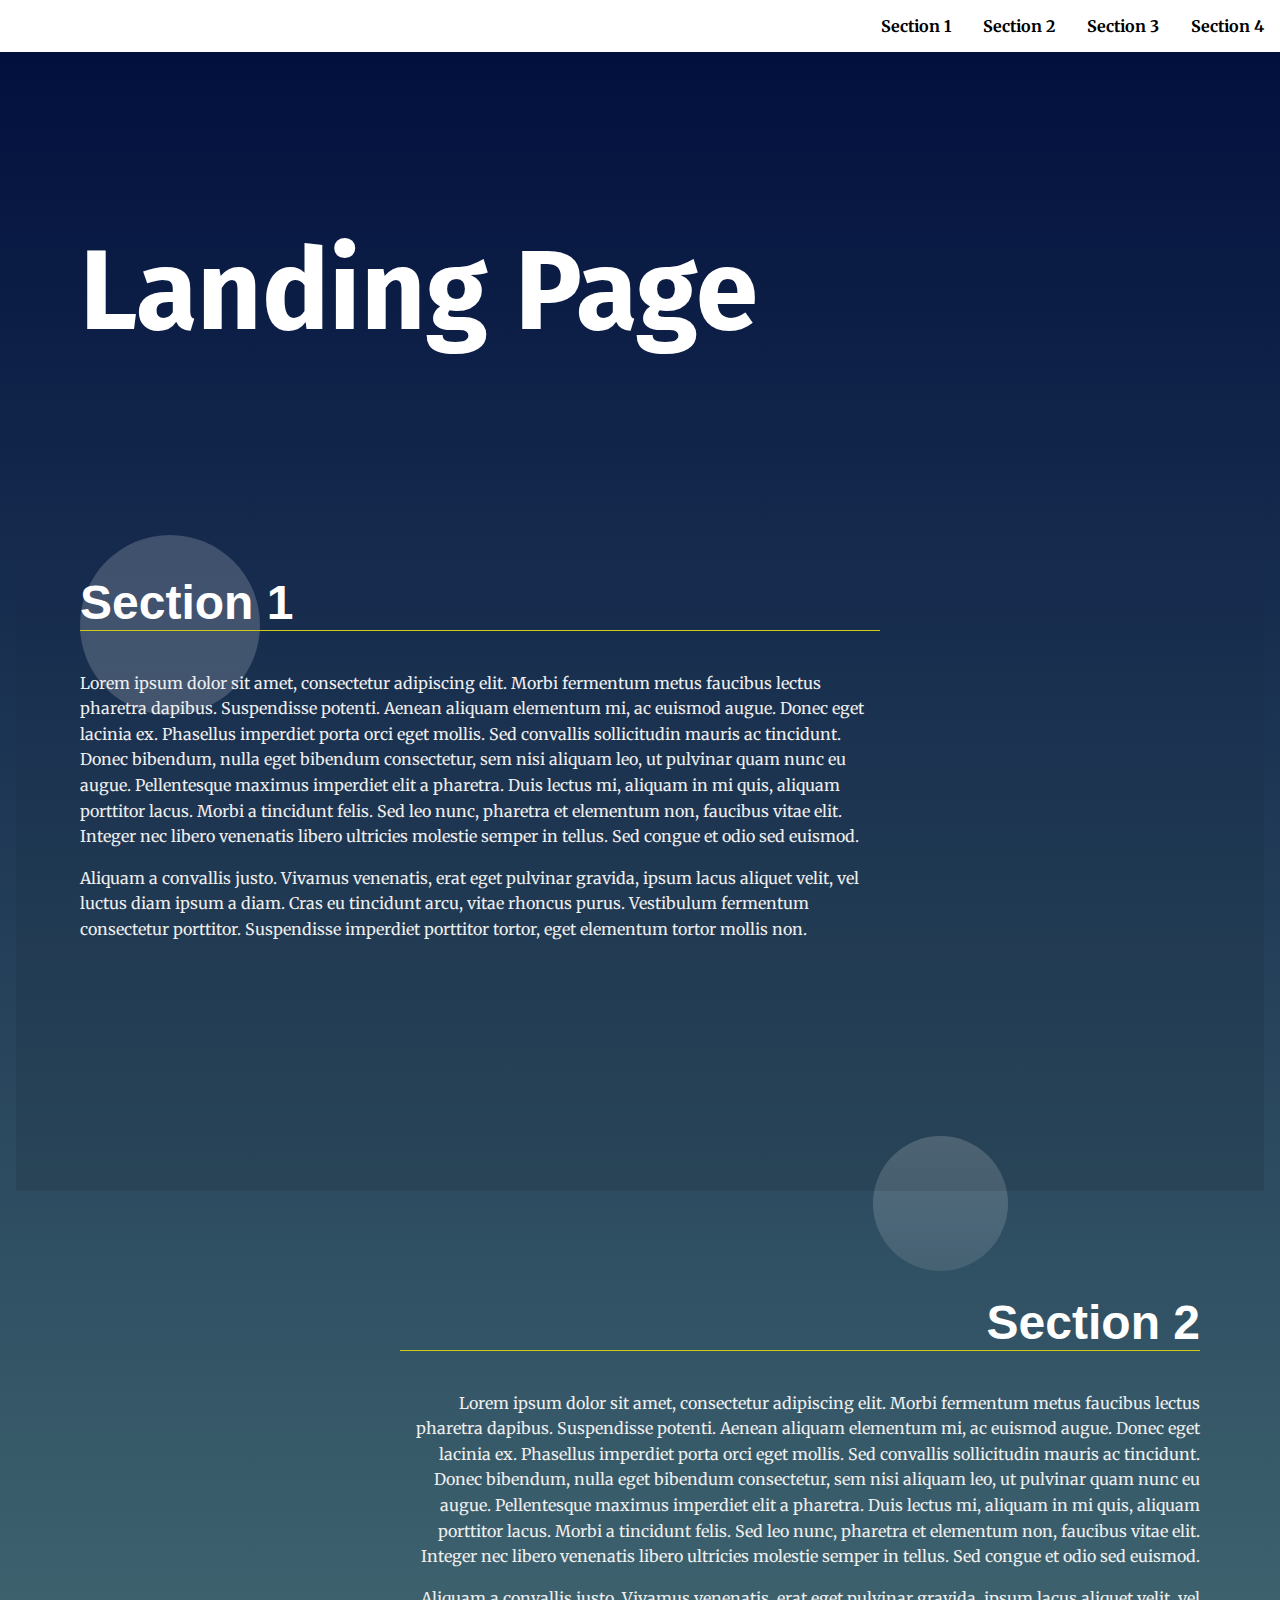
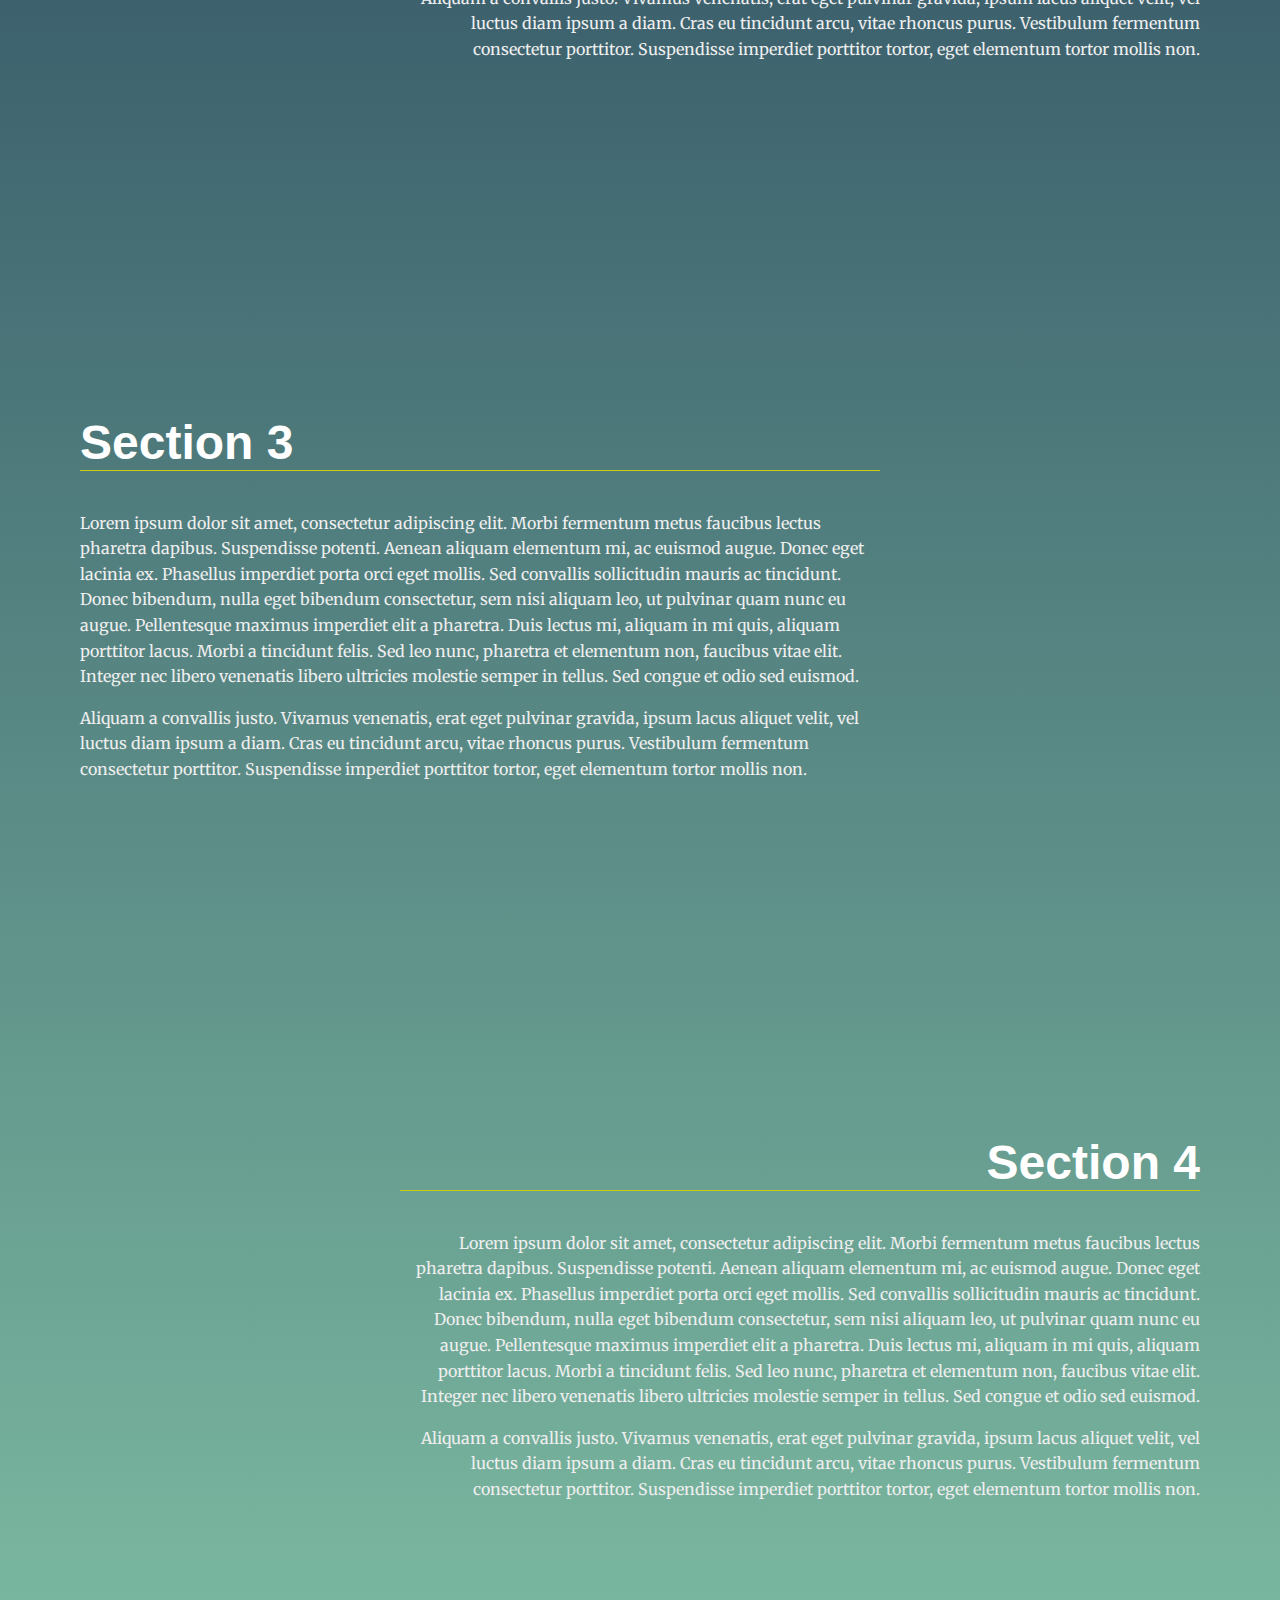
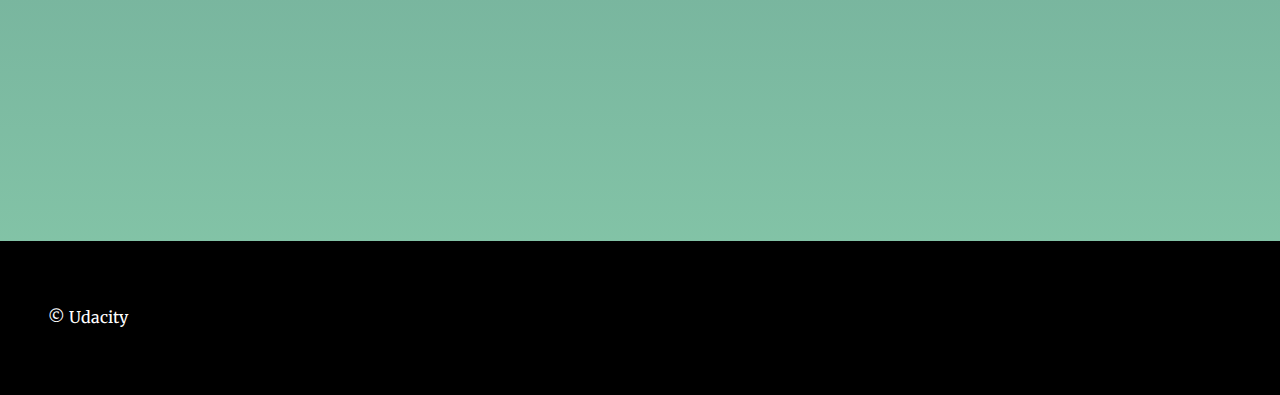
<file: index.html>
<!DOCTYPE >
    <html lang="en">

        <head>
  <meta charset="UTF-8">
  <meta name="viewport" content="width=device-width, initial-scale=1.0">
  <meta http-equiv="X-UA-Compatible" content="ie=edge">
  <title>Manipulating the DOM</title>
  <!-- Load Google Fonts -->
  <link href="https://fonts.googleapis.com/css?family=Fira+Sans:900|Merriweather&display=swap" rel="stylesheet">  <!-- Load Styles -->
  <link href="CSS\style.css" rel="stylesheet"> 
        </head>

        <body>
  <!-- HTML Follows BEM naming conventions 
  IDs are only used for sections to connect menu achors to sections -->
  
  <header class="page__header">
    <nav class="navbar__menu">
      <!-- Navigation starts as empty UL that will be populated with JS -->
      <ul id="navbar__list">

      </ul>
    </nav>
  </header>
  
  <main>
    <header class="main__hero">
      <h1>Landing Page </h1>
    </header>
    <!-- Each Section has an ID (used for the anchor) and 
    a data attribute that will populate the li node.
    Adding more sections will automatically populate nav.
    The first section is set to active class by default -->

    <section id="section1" data-nav="Section 1" class="your-active-class">
      <div class="landing__container">
        <h2>Section 1</h2>
        <p>Lorem ipsum dolor sit amet, consectetur adipiscing elit. Morbi fermentum metus faucibus lectus pharetra dapibus. Suspendisse potenti. 
          Aenean aliquam elementum mi, ac euismod augue. Donec eget lacinia ex. Phasellus imperdiet porta orci eget mollis. Sed convallis sollicitudin mauris ac tincidunt. 
          Donec bibendum, nulla eget bibendum consectetur, sem nisi aliquam leo, ut pulvinar quam nunc eu augue. Pellentesque maximus imperdiet elit a pharetra. 
          Duis lectus mi, aliquam in mi quis, aliquam porttitor lacus. Morbi a tincidunt felis. Sed leo nunc, pharetra et elementum non, faucibus vitae elit. 
          Integer nec libero venenatis libero ultricies molestie semper in tellus. Sed congue et odio sed euismod.</p>

        <p>Aliquam a convallis justo. Vivamus venenatis, erat eget pulvinar gravida, ipsum lacus aliquet velit,
           vel luctus diam ipsum a diam. Cras eu tincidunt arcu, vitae rhoncus purus. 
           Vestibulum fermentum consectetur porttitor. 
           Suspendisse imperdiet porttitor tortor, eget elementum tortor mollis non.</p>
      </div>
    </section>

    <section id="section2" data-nav="Section 2">
      <div class="landing__container">
        <h2>Section 2</h2>
        <p>Lorem ipsum dolor sit amet, consectetur adipiscing elit. Morbi fermentum metus faucibus lectus pharetra dapibus. Suspendisse potenti. 
          Aenean aliquam elementum mi, ac euismod augue. Donec eget lacinia ex. Phasellus imperdiet porta orci eget mollis. Sed convallis sollicitudin mauris ac tincidunt. 
          Donec bibendum, nulla eget bibendum consectetur, sem nisi aliquam leo, ut pulvinar quam nunc eu augue. Pellentesque maximus imperdiet elit a pharetra. 
          Duis lectus mi, aliquam in mi quis, aliquam porttitor lacus. Morbi a tincidunt felis. Sed leo nunc, pharetra et elementum non, faucibus vitae elit. 
          Integer nec libero venenatis libero ultricies molestie semper in tellus. Sed congue et odio sed euismod.</p>

        <p>Aliquam a convallis justo. Vivamus venenatis, erat eget pulvinar gravida, ipsum lacus aliquet velit,
           vel luctus diam ipsum a diam. Cras eu tincidunt arcu, vitae rhoncus purus. 
           Vestibulum fermentum consectetur porttitor. 
           Suspendisse imperdiet porttitor tortor, eget elementum tortor mollis non.</p>
      </div>
    </section>

    <section id="section3" data-nav="Section 3">
      <div class="landing__container">
        <h2>Section 3</h2>
        <p>Lorem ipsum dolor sit amet, consectetur adipiscing elit. Morbi fermentum metus faucibus lectus pharetra dapibus. Suspendisse potenti. 
          Aenean aliquam elementum mi, ac euismod augue. Donec eget lacinia ex. Phasellus imperdiet porta orci eget mollis. Sed convallis sollicitudin mauris ac tincidunt. 
          Donec bibendum, nulla eget bibendum consectetur, sem nisi aliquam leo, ut pulvinar quam nunc eu augue. Pellentesque maximus imperdiet elit a pharetra. 
          Duis lectus mi, aliquam in mi quis, aliquam porttitor lacus. Morbi a tincidunt felis. Sed leo nunc, pharetra et elementum non, faucibus vitae elit. 
          Integer nec libero venenatis libero ultricies molestie semper in tellus. Sed congue et odio sed euismod.</p>

        <p>Aliquam a convallis justo. Vivamus venenatis, erat eget pulvinar gravida, ipsum lacus aliquet velit,
           vel luctus diam ipsum a diam. Cras eu tincidunt arcu, vitae rhoncus purus. 
           Vestibulum fermentum consectetur porttitor. 
           Suspendisse imperdiet porttitor tortor, eget elementum tortor mollis non.</p>
      </div>
    </section>

    <section id="section4" data-nav="Section 4">
        <div class="landing__container">
          <h2>Section 4</h2>
          <p>Lorem ipsum dolor sit amet, consectetur adipiscing elit. Morbi fermentum metus faucibus lectus pharetra dapibus. Suspendisse potenti. 
            Aenean aliquam elementum mi, ac euismod augue. Donec eget lacinia ex. Phasellus imperdiet porta orci eget mollis. Sed convallis sollicitudin mauris ac tincidunt. 
            Donec bibendum, nulla eget bibendum consectetur, sem nisi aliquam leo, ut pulvinar quam nunc eu augue. Pellentesque maximus imperdiet elit a pharetra. 
            Duis lectus mi, aliquam in mi quis, aliquam porttitor lacus. Morbi a tincidunt felis. Sed leo nunc, pharetra et elementum non, faucibus vitae elit. 
            Integer nec libero venenatis libero ultricies molestie semper in tellus. Sed congue et odio sed euismod.</p>
  
          <p>Aliquam a convallis justo. Vivamus venenatis, erat eget pulvinar gravida, ipsum lacus aliquet velit,
             vel luctus diam ipsum a diam. Cras eu tincidunt arcu, vitae rhoncus purus. 
             Vestibulum fermentum consectetur porttitor. 
             Suspendisse imperdiet porttitor tortor, eget elementum tortor mollis non.</p>
        </div>
      </section>

  </main>
  <footer class="page__footer">
    <p>&copy Udacity</p>
  </footer>

  <script src="JS\app.js"></script>
  
        </body>
    </html>
</file>
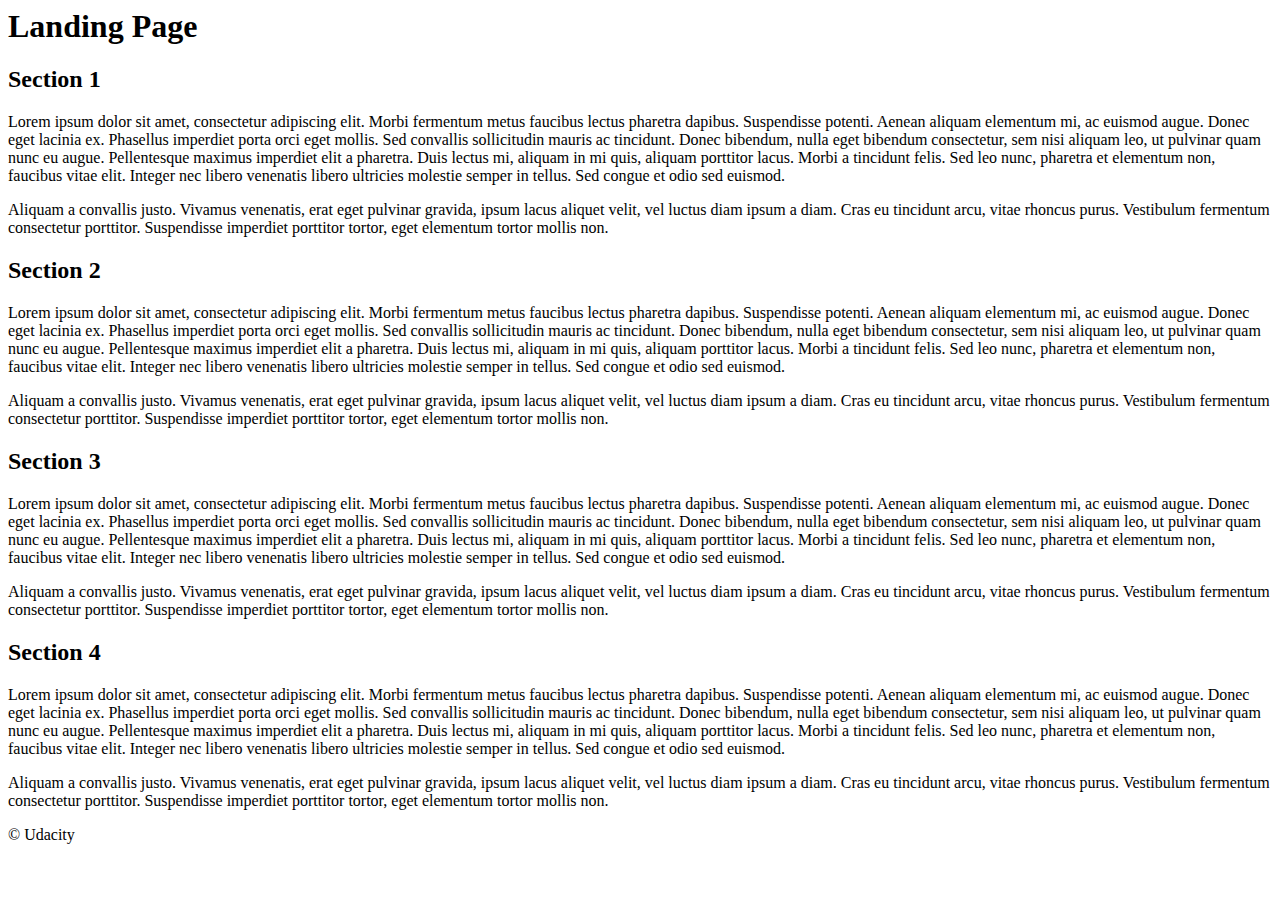
<file: JS/index.html>
<!DOCTYPE >
    <html lang="en">

        <head>
  <meta charset="UTF-8">
  <meta name="viewport" content="width=device-width, initial-scale=1.0">
  <meta http-equiv="X-UA-Compatible" content="ie=edge">
  <title>Manipulating the DOM</title>
  <!-- Load Google Fonts -->
  <link href="https://fonts.googleapis.com/css?family=Fira+Sans:900|Merriweather&display=swap" rel="stylesheet">  <!-- Load Styles -->
  <link href="C:\Users\mai\Desktop\Landing page\CSS\style.css" rel="stylesheet">
 <!--  -->
 <!--  -->
        </head>

        <body>
  <!-- HTML Follows BEM naming conventions 
  IDs are only used for sections to connect menu achors to sections -->
  
  <header class="page__header">
    <nav class="navbar__menu">
      <!-- Navigation starts as empty UL that will be populated with JS -->
      <ul id="navbar__list">

      </ul>
    </nav>
  </header>
  
  <main>
    <header class="main__hero">
      <h1>Landing Page </h1>
    </header>
    <!-- Each Section has an ID (used for the anchor) and 
    a data attribute that will populate the li node.
    Adding more sections will automatically populate nav.
    The first section is set to active class by default -->

    <section id="section1" data-nav="Section 1" class="your-active-class">
      <div class="landing__container">
        <h2>Section 1</h2>
        <p>Lorem ipsum dolor sit amet, consectetur adipiscing elit. Morbi fermentum metus faucibus lectus pharetra dapibus. Suspendisse potenti. 
          Aenean aliquam elementum mi, ac euismod augue. Donec eget lacinia ex. Phasellus imperdiet porta orci eget mollis. Sed convallis sollicitudin mauris ac tincidunt. 
          Donec bibendum, nulla eget bibendum consectetur, sem nisi aliquam leo, ut pulvinar quam nunc eu augue. Pellentesque maximus imperdiet elit a pharetra. 
          Duis lectus mi, aliquam in mi quis, aliquam porttitor lacus. Morbi a tincidunt felis. Sed leo nunc, pharetra et elementum non, faucibus vitae elit. 
          Integer nec libero venenatis libero ultricies molestie semper in tellus. Sed congue et odio sed euismod.</p>

        <p>Aliquam a convallis justo. Vivamus venenatis, erat eget pulvinar gravida, ipsum lacus aliquet velit,
           vel luctus diam ipsum a diam. Cras eu tincidunt arcu, vitae rhoncus purus. 
           Vestibulum fermentum consectetur porttitor. 
           Suspendisse imperdiet porttitor tortor, eget elementum tortor mollis non.</p>
      </div>
    </section>

    <section id="section2" data-nav="Section 2">
      <div class="landing__container">
        <h2>Section 2</h2>
        <p>Lorem ipsum dolor sit amet, consectetur adipiscing elit. Morbi fermentum metus faucibus lectus pharetra dapibus. Suspendisse potenti. 
          Aenean aliquam elementum mi, ac euismod augue. Donec eget lacinia ex. Phasellus imperdiet porta orci eget mollis. Sed convallis sollicitudin mauris ac tincidunt. 
          Donec bibendum, nulla eget bibendum consectetur, sem nisi aliquam leo, ut pulvinar quam nunc eu augue. Pellentesque maximus imperdiet elit a pharetra. 
          Duis lectus mi, aliquam in mi quis, aliquam porttitor lacus. Morbi a tincidunt felis. Sed leo nunc, pharetra et elementum non, faucibus vitae elit. 
          Integer nec libero venenatis libero ultricies molestie semper in tellus. Sed congue et odio sed euismod.</p>

        <p>Aliquam a convallis justo. Vivamus venenatis, erat eget pulvinar gravida, ipsum lacus aliquet velit,
           vel luctus diam ipsum a diam. Cras eu tincidunt arcu, vitae rhoncus purus. 
           Vestibulum fermentum consectetur porttitor. 
           Suspendisse imperdiet porttitor tortor, eget elementum tortor mollis non.</p>
      </div>
    </section>

    <section id="section3" data-nav="Section 3">
      <div class="landing__container">
        <h2>Section 3</h2>
        <p>Lorem ipsum dolor sit amet, consectetur adipiscing elit. Morbi fermentum metus faucibus lectus pharetra dapibus. Suspendisse potenti. 
          Aenean aliquam elementum mi, ac euismod augue. Donec eget lacinia ex. Phasellus imperdiet porta orci eget mollis. Sed convallis sollicitudin mauris ac tincidunt. 
          Donec bibendum, nulla eget bibendum consectetur, sem nisi aliquam leo, ut pulvinar quam nunc eu augue. Pellentesque maximus imperdiet elit a pharetra. 
          Duis lectus mi, aliquam in mi quis, aliquam porttitor lacus. Morbi a tincidunt felis. Sed leo nunc, pharetra et elementum non, faucibus vitae elit. 
          Integer nec libero venenatis libero ultricies molestie semper in tellus. Sed congue et odio sed euismod.</p>

        <p>Aliquam a convallis justo. Vivamus venenatis, erat eget pulvinar gravida, ipsum lacus aliquet velit,
           vel luctus diam ipsum a diam. Cras eu tincidunt arcu, vitae rhoncus purus. 
           Vestibulum fermentum consectetur porttitor. 
           Suspendisse imperdiet porttitor tortor, eget elementum tortor mollis non.</p>
      </div>
    </section>

    <section id="section4" data-nav="Section 4">
        <div class="landing__container">
          <h2>Section 4</h2>
          <p>Lorem ipsum dolor sit amet, consectetur adipiscing elit. Morbi fermentum metus faucibus lectus pharetra dapibus. Suspendisse potenti. 
            Aenean aliquam elementum mi, ac euismod augue. Donec eget lacinia ex. Phasellus imperdiet porta orci eget mollis. Sed convallis sollicitudin mauris ac tincidunt. 
            Donec bibendum, nulla eget bibendum consectetur, sem nisi aliquam leo, ut pulvinar quam nunc eu augue. Pellentesque maximus imperdiet elit a pharetra. 
            Duis lectus mi, aliquam in mi quis, aliquam porttitor lacus. Morbi a tincidunt felis. Sed leo nunc, pharetra et elementum non, faucibus vitae elit. 
            Integer nec libero venenatis libero ultricies molestie semper in tellus. Sed congue et odio sed euismod.</p>
  
          <p>Aliquam a convallis justo. Vivamus venenatis, erat eget pulvinar gravida, ipsum lacus aliquet velit,
             vel luctus diam ipsum a diam. Cras eu tincidunt arcu, vitae rhoncus purus. 
             Vestibulum fermentum consectetur porttitor. 
             Suspendisse imperdiet porttitor tortor, eget elementum tortor mollis non.</p>
        </div>
      </section>

  </main>
  <footer class="page__footer">
    <p>&copy Udacity</p>
  </footer>

  <script src="C:\Users\mai\Desktop\Landing page\JS\app.js"></script>
  
        </body>
    </html>
</file>
